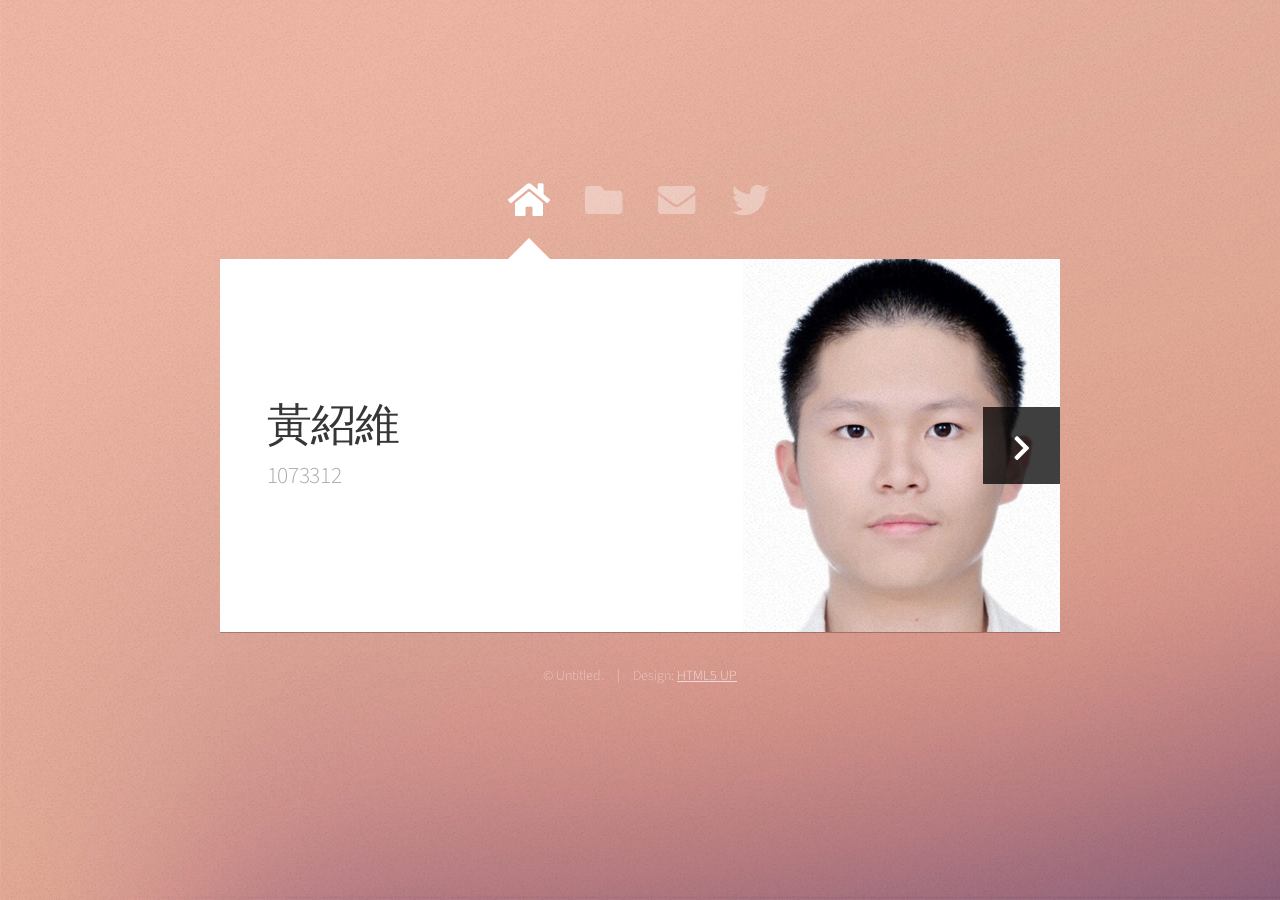
<file: index.html>
<!DOCTYPE HTML>
<html>
	<head>
		<title>Web Fundamentals Workshop</title>
		<meta charset="utf-8" />
		<meta name="viewport" content="width=device-width, initial-scale=1, user-scalable=no" />
		<link rel="stylesheet" href="assets/css/main.css" />
		<noscript><link rel="stylesheet" href="assets/css/noscript.css" /></noscript>
	</head>
	<body class="is-preload">

		<!-- Wrapper-->
			<div id="wrapper">

				<!-- Nav -->
					<nav id="nav">
						<a href="index.html" class="icon solid fa-home"><span>Home</span></a>
						<a href="#work" class="icon solid fa-folder"><span>Work</span></a>
						<a href="#contact" class="icon solid fa-envelope"><span>Contact</span></a>
						<a href="https://twitter.com/ajlkn" class="icon brands fa-twitter"><span>Twitter</span></a>
					</nav>

				<!-- Main -->
					<div id="main">

						<!-- Me -->
							<article id="home" class="panel intro">
								<header>
									<h1>黃紹維</h1>
									<p>1073312</p>
								</header>
								<a href="#work" class="jumplink pic">
									<span class="arrow icon solid fa-chevron-right"><span>See my work</span></span>
									<img src="me.jpg" alt="" />
								</a>
							</article>

						<!-- Work -->
							<article id="work" class="panel">
								<header>
									<h2>Work</h2>
								</header>
								<p>
									Phasellus enim sapien, blandit ullamcorper elementum eu, condimentum eu elit.
									Vestibulum ante ipsum primis in faucibus orci luctus et ultrices posuere cubilia
									luctus elit eget interdum.
								</p>
								<section>
									<div class="row">
										<div class="col-4 col-6-medium col-12-small">
											<a href="food.html" class="image fit"><img src="1.png" alt=""></a>
										</div>
										<div class="col-4 col-6-medium col-12-small">
											<a href="rpg.html" class="image fit"><img src="2.png" alt=""></a>
										</div>
										<div class="col-4 col-6-medium col-12-small">
											<a href="mental_test.html" class="image fit"><img src="3.png" alt=""></a>
										</div>
										<div class="col-4 col-6-medium col-12-small">
											<a href="schedule.html" class="image fit"><img src="4.png" alt=""></a>
										</div>
										<div class="col-4 col-6-medium col-12-small">
											<a href="play.html" class="image fit"><img src="5.png" alt=""></a>
										</div>

									</div>
								</section>
							</article>

						<!-- Contact -->
							<article id="contact" class="panel">
								<header>
									<h2>Contact Me</h2>
								</header>
								<form action="#" method="post">
									<div>
										<div class="row">
											<div class="col-6 col-12-medium">
												<input type="text" name="name" placeholder="Name" />
											</div>
											<div class="col-6 col-12-medium">
												<input type="text" name="email" placeholder="Email" />
											</div>
											<div class="col-12">
												<input type="text" name="subject" placeholder="Subject" />
											</div>
											<div class="col-12">
												<textarea name="message" placeholder="Message" rows="6"></textarea>
											</div>
											<div class="col-12">
												<input type="submit" value="Send Message" />
											</div>
										</div>
									</div>
								</form>
							</article>

					</div>

				<!-- Footer -->
					<div id="footer">
						<ul class="copyright">
							<li>&copy; Untitled.</li><li>Design: <a href="http://html5up.net">HTML5 UP</a></li>
						</ul>
					</div>

			</div>

		<!-- Scripts -->
			<script src="assets/js/jquery.min.js"></script>
			<script src="assets/js/browser.min.js"></script>
			<script src="assets/js/breakpoints.min.js"></script>
			<script src="assets/js/util.js"></script>
			<script src="assets/js/main.js"></script>

	</body>
</html>
</file>
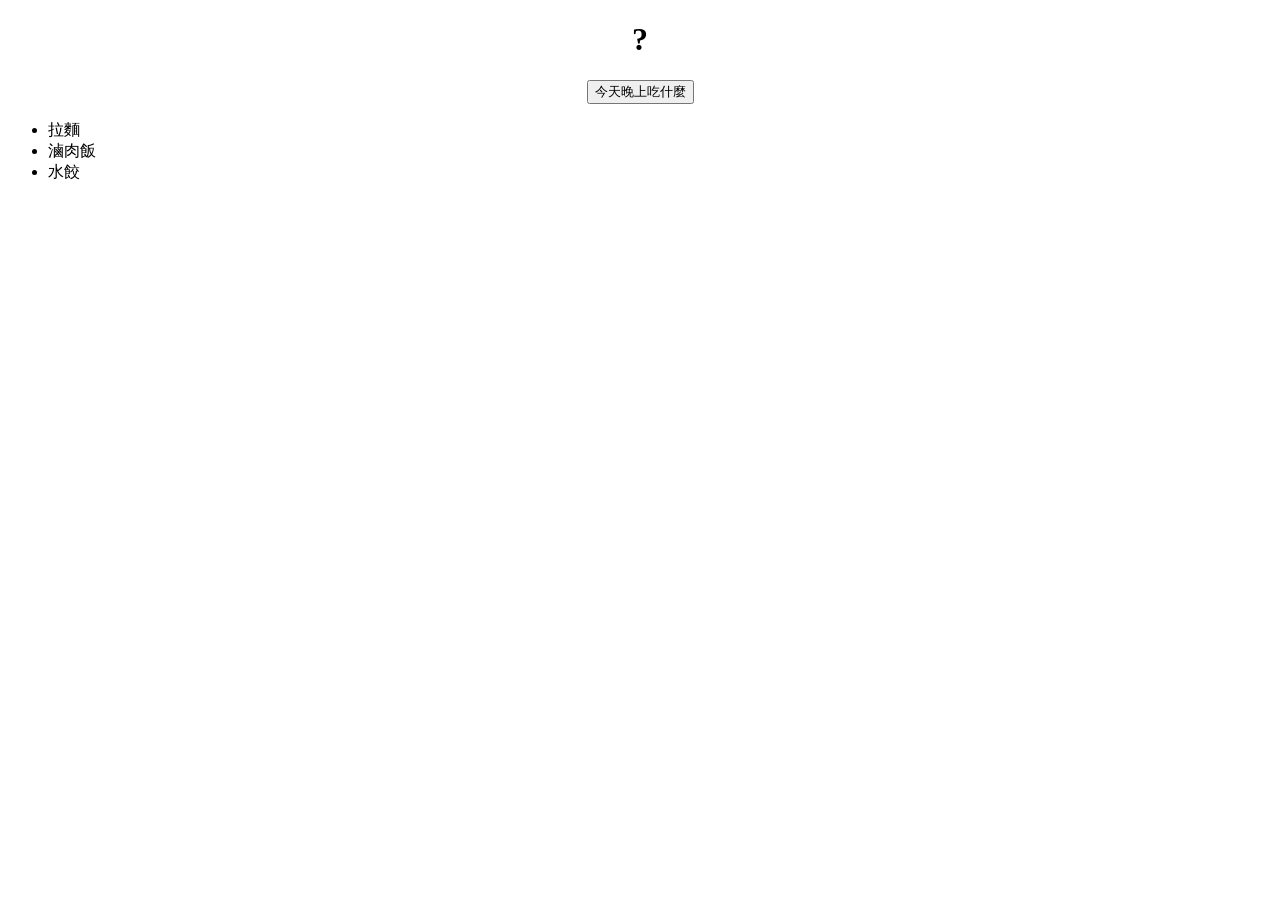
<file: food/index.html>
<!DOCTYPE html>
<html>
<head>
<meta charset="utf-8">
<title></title>
<link rel="stylesheet" href="style.css">
</head>
<body>
<h1>?</h1>
<input type="button" value="今天晚上吃什麼">
<ul>
<li>拉麵</li>
<li>滷肉飯</li>
<li>水餃</li>
</ul>
<script src="https://code.jquery.com/jquery-3.6.0.min.js"></script>
<script src="main.js"></script>
</body>
</html>
</file>
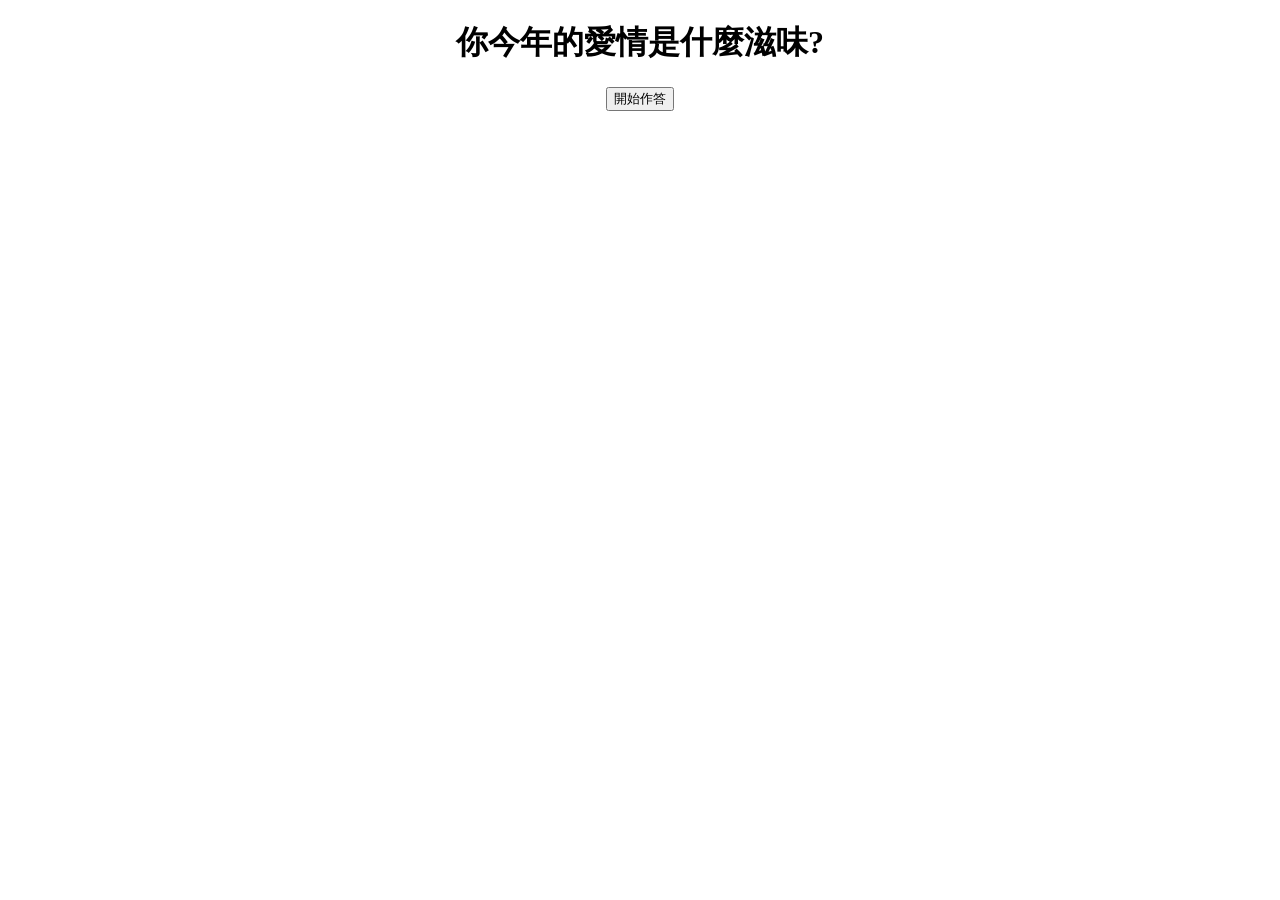
<file: mental_test/index.html>
<!DOCTYPE html>
<html>
    <head>
        <meta charset="utf-8">
        <title>Mind Quiz</title>
        <link rel="stylesheet" href="style.css">
    </head>
    <body>
        <h1>你今年的愛情是什麼滋味?</h1>
        <div>
            <h2 id="question"></h2>
            <div id="options"></div>
        </div>
        <input id="startButton" type="button" value="開始作答">
        <script src="https://code.jquery.com/jquery-3.6.0.min.js"></script>
        <script src="data.js"></script>
        <script src="main.js"></script>
    </body>
</html>
</file>
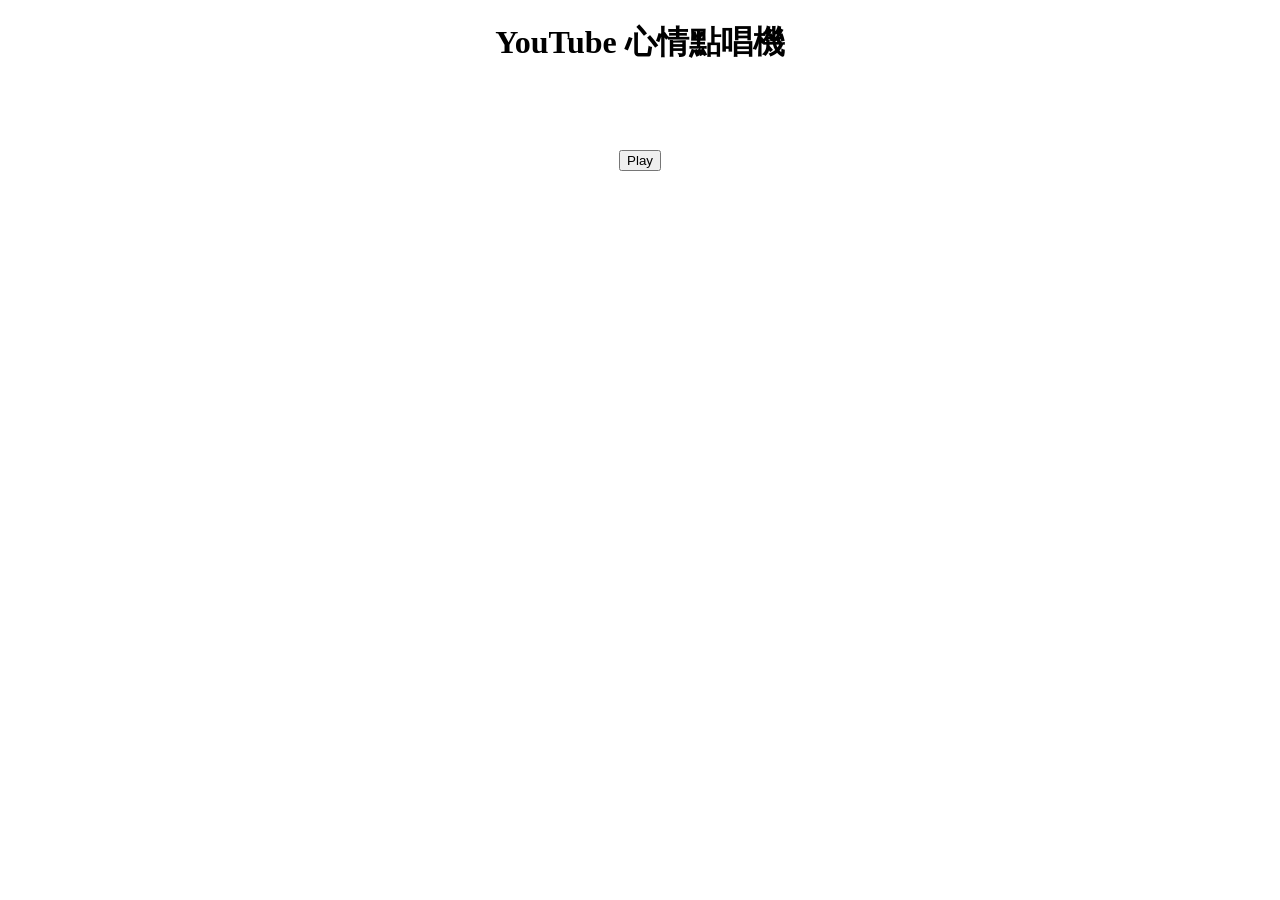
<file: play/index.html>
<!DOCTYPE html>
<html>
<head>
<meta charset="utf-8">
<title></title>
<link rel="stylesheet" href="style.css">
</head>
<body>
<h1>YouTube 心情點唱機</h1>
<h2></h2><!--播放歌曲名稱放這裡-->
<div id="player"></div><!-- YouTube Video Player -->
<br>
<input id="playButton" type="button" value="Play">
<script src="https://code.jquery.com/jquery-3.6.0.min.js"></script>
<script src="https://www.youtube.com/iframe_api"></script>
<script src="playList.js"></script>
<script src="main.js"></script>
</body>
</html>
</file>
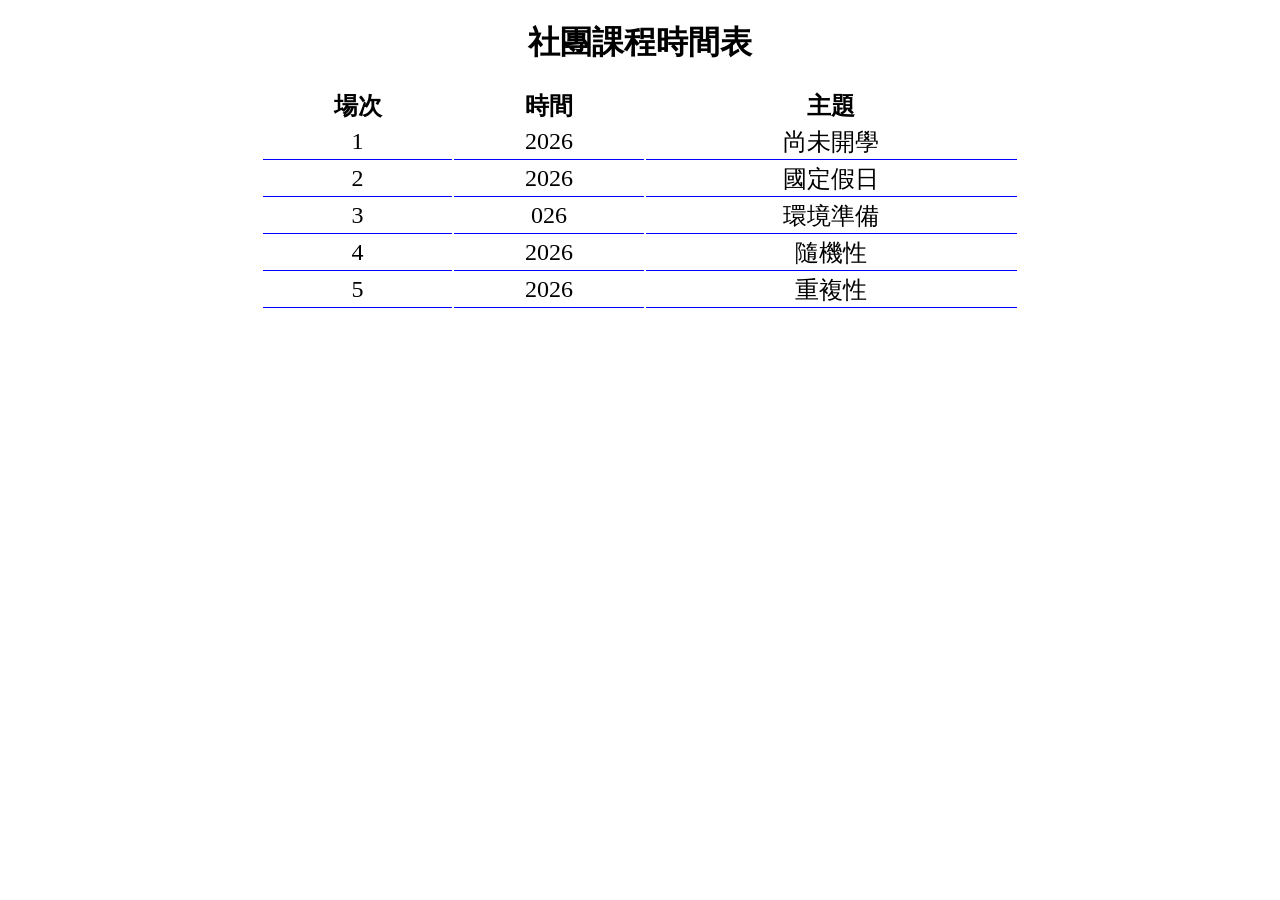
<file: schedule/index.html>
<!DOCTYPE html>
<html>
<head>
<meta charset="utf-8">
<title>Club Course</title>
<link rel="stylesheet" href="style.css">
</head>
<body>
<h1>社團課程時間表</h1>
<table id="courseTable"></table>
<script src="https://code.jquery.com/jquery-3.6.0.min.js"></script>
<script src="topic.js"></script>
<script src="main.js"></script>
</body>
</html>
</file>
<file: assets/css/noscript.css>
/* Wrapper */

	#wrapper {
		opacity: 1 !important;
	}

/* Nav */

	#nav a {
		opacity: 1.0;
	}

		#nav a:before, #nav a:after {
			display: none;
		}

		#nav a span {
			top: 0;
			opacity: 1.0;
		}

			#nav a span:after {
				display: none;
			}

/* Main */

	#main {
		background: none;
		box-shadow: none;
	}

		#main > .panel {
			background: #ffffff;
			margin-bottom: 2em;
		}

			#main > .panel:last-child {
				margin-bottom: 0;
			}
</file>
<file: food/style.css>
body{
    text-align: center;
    }
    li{
        text-align: left;
        }
</file>
<file: mental_test/style.css>
body{
    text-align: center;
    }
</file>
<file: play/style.css>
body{
    text-align: center;
    }
    h2{
    /* 預留歌曲名稱顯示空間 */
    height: 32px;
    font-size: medium;
    }
</file>
<file: schedule/style.css>
body{
    text-align: center;
    }
    table{
    width: 60%;
    margin: auto;
    font-size: 1.5em;
    }
    td{
    border-bottom: 1px solid blue;
    }
</file>
<file: assets/css/main.css>
@import url("https://fonts.googleapis.com/css?family=Source+Sans+Pro:300,400,300italic,400italic");
@import url("fontawesome-all.min.css");

html, body, div, span, applet, object,
iframe, h1, h2, h3, h4, h5, h6, p, blockquote,
pre, a, abbr, acronym, address, big, cite,
code, del, dfn, em, img, ins, kbd, q, s, samp,
small, strike, strong, sub, sup, tt, var, b,
u, i, center, dl, dt, dd, ol, ul, li, fieldset,
form, label, legend, table, caption, tbody,
tfoot, thead, tr, th, td, article, aside,
canvas, details, embed, figure, figcaption,
footer, header, hgroup, menu, nav, output, ruby,
section, summary, time, mark, audio, video {
	margin: 0;
	padding: 0;
	border: 0;
	font-size: 100%;
	font: inherit;
	vertical-align: baseline;}

article, aside, details, figcaption, figure,
footer, header, hgroup, menu, nav, section {
	display: block;}

body {
	line-height: 1;
}

ol, ul {
	list-style: none;
}

blockquote, q {
	quotes: none;
}

	blockquote:before, blockquote:after, q:before, q:after {
		content: '';
		content: none;
	}

table {
	border-collapse: collapse;
	border-spacing: 0;
}

body {
	-webkit-text-size-adjust: none;
}

mark {
	background-color: transparent;
	color: inherit;
}

input::-moz-focus-inner {
	border: 0;
	padding: 0;
}

input, select, textarea {
	-moz-appearance: none;
	-webkit-appearance: none;
	-ms-appearance: none;
	appearance: none;
}

/* Row */

	.row {
		display: flex;
		flex-wrap: wrap;
		box-sizing: border-box;
		align-items: stretch;
	}

		.row > * {
			box-sizing: border-box;
		}

		.row.gtr-uniform > * > :last-child {
			margin-bottom: 0;
		}

		.row.aln-left {
			justify-content: flex-start;
		}

		.row.aln-center {
			justify-content: center;
		}

		.row.aln-right {
			justify-content: flex-end;
		}

		.row.aln-top {
			align-items: flex-start;
		}

		.row.aln-middle {
			align-items: center;
		}

		.row.aln-bottom {
			align-items: flex-end;
		}

		.row > .imp {
			order: -1;
		}

		.row > .col-1 {
			width: 8.33333%;
		}

		.row > .off-1 {
			margin-left: 8.33333%;
		}

		.row > .col-2 {
			width: 16.66667%;
		}

		.row > .off-2 {
			margin-left: 16.66667%;
		}

		.row > .col-3 {
			width: 25%;
		}

		.row > .off-3 {
			margin-left: 25%;
		}

		.row > .col-4 {
			width: 33.33333%;
		}

		.row > .off-4 {
			margin-left: 33.33333%;
		}

		.row > .col-5 {
			width: 41.66667%;
		}

		.row > .off-5 {
			margin-left: 41.66667%;
		}

		.row > .col-6 {
			width: 50%;
		}

		.row > .off-6 {
			margin-left: 50%;
		}

		.row > .col-7 {
			width: 58.33333%;
		}

		.row > .off-7 {
			margin-left: 58.33333%;
		}

		.row > .col-8 {
			width: 66.66667%;
		}

		.row > .off-8 {
			margin-left: 66.66667%;
		}

		.row > .col-9 {
			width: 75%;
		}

		.row > .off-9 {
			margin-left: 75%;
		}

		.row > .col-10 {
			width: 83.33333%;
		}

		.row > .off-10 {
			margin-left: 83.33333%;
		}

		.row > .col-11 {
			width: 91.66667%;
		}

		.row > .off-11 {
			margin-left: 91.66667%;
		}

		.row > .col-12 {
			width: 100%;
		}

		.row > .off-12 {
			margin-left: 100%;
		}

		.row.gtr-0 {
			margin-top: 0em;
			margin-left: 0em;
		}

			.row.gtr-0 > * {
				padding: 0em 0 0 0em;
			}

			.row.gtr-0.gtr-uniform {
				margin-top: 0em;
			}

				.row.gtr-0.gtr-uniform > * {
					padding-top: 0em;
				}

		.row.gtr-25 {
			margin-top: -0.3125em;
			margin-left: -0.3125em;
		}

			.row.gtr-25 > * {
				padding: 0.3125em 0 0 0.3125em;
			}

			.row.gtr-25.gtr-uniform {
				margin-top: -0.3125em;
			}

				.row.gtr-25.gtr-uniform > * {
					padding-top: 0.3125em;
				}

		.row.gtr-50 {
			margin-top: -0.625em;
			margin-left: -0.625em;
		}

			.row.gtr-50 > * {
				padding: 0.625em 0 0 0.625em;
			}

			.row.gtr-50.gtr-uniform {
				margin-top: -0.625em;
			}

				.row.gtr-50.gtr-uniform > * {
					padding-top: 0.625em;
				}

		.row {
			margin-top: -1.25em;
			margin-left: -1.25em;
		}

			.row > * {
				padding: 1.25em 0 0 1.25em;
			}

			.row.gtr-uniform {
				margin-top: -1.25em;
			}

				.row.gtr-uniform > * {
					padding-top: 1.25em;
				}

		.row.gtr-150 {
			margin-top: -1.875em;
			margin-left: -1.875em;
		}

			.row.gtr-150 > * {
				padding: 1.875em 0 0 1.875em;
			}

			.row.gtr-150.gtr-uniform {
				margin-top: -1.875em;
			}

				.row.gtr-150.gtr-uniform > * {
					padding-top: 1.875em;
				}

		.row.gtr-200 {
			margin-top: -2.5em;
			margin-left: -2.5em;
		}

			.row.gtr-200 > * {
				padding: 2.5em 0 0 2.5em;
			}

			.row.gtr-200.gtr-uniform {
				margin-top: -2.5em;
			}

				.row.gtr-200.gtr-uniform > * {
					padding-top: 2.5em;
				}

		@media screen and (max-width: 1680px) {

			.row {
				display: flex;
				flex-wrap: wrap;
				box-sizing: border-box;
				align-items: stretch;
			}

				.row > * {
					box-sizing: border-box;
				}

				.row.gtr-uniform > * > :last-child {
					margin-bottom: 0;
				}

				.row.aln-left {
					justify-content: flex-start;
				}

				.row.aln-center {
					justify-content: center;
				}

				.row.aln-right {
					justify-content: flex-end;
				}

				.row.aln-top {
					align-items: flex-start;
				}

				.row.aln-middle {
					align-items: center;
				}

				.row.aln-bottom {
					align-items: flex-end;
				}

				.row > .imp-xlarge {
					order: -1;
				}

				.row > .col-1-xlarge {
					width: 8.33333%;
				}

				.row > .off-1-xlarge {
					margin-left: 8.33333%;
				}

				.row > .col-2-xlarge {
					width: 16.66667%;
				}

				.row > .off-2-xlarge {
					margin-left: 16.66667%;
				}

				.row > .col-3-xlarge {
					width: 25%;
				}

				.row > .off-3-xlarge {
					margin-left: 25%;
				}

				.row > .col-4-xlarge {
					width: 33.33333%;
				}

				.row > .off-4-xlarge {
					margin-left: 33.33333%;
				}

				.row > .col-5-xlarge {
					width: 41.66667%;
				}

				.row > .off-5-xlarge {
					margin-left: 41.66667%;
				}

				.row > .col-6-xlarge {
					width: 50%;
				}

				.row > .off-6-xlarge {
					margin-left: 50%;
				}

				.row > .col-7-xlarge {
					width: 58.33333%;
				}

				.row > .off-7-xlarge {
					margin-left: 58.33333%;
				}

				.row > .col-8-xlarge {
					width: 66.66667%;
				}

				.row > .off-8-xlarge {
					margin-left: 66.66667%;
				}

				.row > .col-9-xlarge {
					width: 75%;
				}

				.row > .off-9-xlarge {
					margin-left: 75%;
				}

				.row > .col-10-xlarge {
					width: 83.33333%;
				}

				.row > .off-10-xlarge {
					margin-left: 83.33333%;
				}

				.row > .col-11-xlarge {
					width: 91.66667%;
				}

				.row > .off-11-xlarge {
					margin-left: 91.66667%;
				}

				.row > .col-12-xlarge {
					width: 100%;
				}

				.row > .off-12-xlarge {
					margin-left: 100%;
				}

				.row.gtr-0 {
					margin-top: 0em;
					margin-left: 0em;
				}

					.row.gtr-0 > * {
						padding: 0em 0 0 0em;
					}

					.row.gtr-0.gtr-uniform {
						margin-top: 0em;
					}

						.row.gtr-0.gtr-uniform > * {
							padding-top: 0em;
						}

				.row.gtr-25 {
					margin-top: -0.3125em;
					margin-left: -0.3125em;
				}

					.row.gtr-25 > * {
						padding: 0.3125em 0 0 0.3125em;
					}

					.row.gtr-25.gtr-uniform {
						margin-top: -0.3125em;
					}

						.row.gtr-25.gtr-uniform > * {
							padding-top: 0.3125em;
						}

				.row.gtr-50 {
					margin-top: -0.625em;
					margin-left: -0.625em;
				}

					.row.gtr-50 > * {
						padding: 0.625em 0 0 0.625em;
					}

					.row.gtr-50.gtr-uniform {
						margin-top: -0.625em;
					}

						.row.gtr-50.gtr-uniform > * {
							padding-top: 0.625em;
						}

				.row {
					margin-top: -1.25em;
					margin-left: -1.25em;
				}

					.row > * {
						padding: 1.25em 0 0 1.25em;
					}

					.row.gtr-uniform {
						margin-top: -1.25em;
					}

						.row.gtr-uniform > * {
							padding-top: 1.25em;
						}

				.row.gtr-150 {
					margin-top: -1.875em;
					margin-left: -1.875em;
				}

					.row.gtr-150 > * {
						padding: 1.875em 0 0 1.875em;
					}

					.row.gtr-150.gtr-uniform {
						margin-top: -1.875em;
					}

						.row.gtr-150.gtr-uniform > * {
							padding-top: 1.875em;
						}

				.row.gtr-200 {
					margin-top: -2.5em;
					margin-left: -2.5em;
				}

					.row.gtr-200 > * {
						padding: 2.5em 0 0 2.5em;
					}

					.row.gtr-200.gtr-uniform {
						margin-top: -2.5em;
					}

						.row.gtr-200.gtr-uniform > * {
							padding-top: 2.5em;
						}

		}

		@media screen and (max-width: 1280px) {

			.row {
				display: flex;
				flex-wrap: wrap;
				box-sizing: border-box;
				align-items: stretch;
			}

				.row > * {
					box-sizing: border-box;
				}

				.row.gtr-uniform > * > :last-child {
					margin-bottom: 0;
				}

				.row.aln-left {
					justify-content: flex-start;
				}

				.row.aln-center {
					justify-content: center;
				}

				.row.aln-right {
					justify-content: flex-end;
				}

				.row.aln-top {
					align-items: flex-start;
				}

				.row.aln-middle {
					align-items: center;
				}

				.row.aln-bottom {
					align-items: flex-end;
				}

				.row > .imp-large {
					order: -1;
				}

				.row > .col-1-large {
					width: 8.33333%;
				}

				.row > .off-1-large {
					margin-left: 8.33333%;
				}

				.row > .col-2-large {
					width: 16.66667%;
				}

				.row > .off-2-large {
					margin-left: 16.66667%;
				}

				.row > .col-3-large {
					width: 25%;
				}

				.row > .off-3-large {
					margin-left: 25%;
				}

				.row > .col-4-large {
					width: 33.33333%;
				}

				.row > .off-4-large {
					margin-left: 33.33333%;
				}

				.row > .col-5-large {
					width: 41.66667%;
				}

				.row > .off-5-large {
					margin-left: 41.66667%;
				}

				.row > .col-6-large {
					width: 50%;
				}

				.row > .off-6-large {
					margin-left: 50%;
				}

				.row > .col-7-large {
					width: 58.33333%;
				}

				.row > .off-7-large {
					margin-left: 58.33333%;
				}

				.row > .col-8-large {
					width: 66.66667%;
				}

				.row > .off-8-large {
					margin-left: 66.66667%;
				}

				.row > .col-9-large {
					width: 75%;
				}

				.row > .off-9-large {
					margin-left: 75%;
				}

				.row > .col-10-large {
					width: 83.33333%;
				}

				.row > .off-10-large {
					margin-left: 83.33333%;
				}

				.row > .col-11-large {
					width: 91.66667%;
				}

				.row > .off-11-large {
					margin-left: 91.66667%;
				}

				.row > .col-12-large {
					width: 100%;
				}

				.row > .off-12-large {
					margin-left: 100%;
				}

				.row.gtr-0 {
					margin-top: 0em;
					margin-left: 0em;
				}

					.row.gtr-0 > * {
						padding: 0em 0 0 0em;
					}

					.row.gtr-0.gtr-uniform {
						margin-top: 0em;
					}

						.row.gtr-0.gtr-uniform > * {
							padding-top: 0em;
						}

				.row.gtr-25 {
					margin-top: -0.3125em;
					margin-left: -0.3125em;
				}

					.row.gtr-25 > * {
						padding: 0.3125em 0 0 0.3125em;
					}

					.row.gtr-25.gtr-uniform {
						margin-top: -0.3125em;
					}

						.row.gtr-25.gtr-uniform > * {
							padding-top: 0.3125em;
						}

				.row.gtr-50 {
					margin-top: -0.625em;
					margin-left: -0.625em;
				}

					.row.gtr-50 > * {
						padding: 0.625em 0 0 0.625em;
					}

					.row.gtr-50.gtr-uniform {
						margin-top: -0.625em;
					}

						.row.gtr-50.gtr-uniform > * {
							padding-top: 0.625em;
						}

				.row {
					margin-top: -1.25em;
					margin-left: -1.25em;
				}

					.row > * {
						padding: 1.25em 0 0 1.25em;
					}

					.row.gtr-uniform {
						margin-top: -1.25em;
					}

						.row.gtr-uniform > * {
							padding-top: 1.25em;
						}

				.row.gtr-150 {
					margin-top: -1.875em;
					margin-left: -1.875em;
				}

					.row.gtr-150 > * {
						padding: 1.875em 0 0 1.875em;
					}

					.row.gtr-150.gtr-uniform {
						margin-top: -1.875em;
					}

						.row.gtr-150.gtr-uniform > * {
							padding-top: 1.875em;
						}

				.row.gtr-200 {
					margin-top: -2.5em;
					margin-left: -2.5em;
				}

					.row.gtr-200 > * {
						padding: 2.5em 0 0 2.5em;
					}

					.row.gtr-200.gtr-uniform {
						margin-top: -2.5em;
					}

						.row.gtr-200.gtr-uniform > * {
							padding-top: 2.5em;
						}

		}

		@media screen and (max-width: 980px) {

			.row {
				display: flex;
				flex-wrap: wrap;
				box-sizing: border-box;
				align-items: stretch;
			}

				.row > * {
					box-sizing: border-box;
				}

				.row.gtr-uniform > * > :last-child {
					margin-bottom: 0;
				}

				.row.aln-left {
					justify-content: flex-start;
				}

				.row.aln-center {
					justify-content: center;
				}

				.row.aln-right {
					justify-content: flex-end;
				}

				.row.aln-top {
					align-items: flex-start;
				}

				.row.aln-middle {
					align-items: center;
				}

				.row.aln-bottom {
					align-items: flex-end;
				}

				.row > .imp-medium {
					order: -1;
				}

				.row > .col-1-medium {
					width: 8.33333%;
				}

				.row > .off-1-medium {
					margin-left: 8.33333%;
				}

				.row > .col-2-medium {
					width: 16.66667%;
				}

				.row > .off-2-medium {
					margin-left: 16.66667%;
				}

				.row > .col-3-medium {
					width: 25%;
				}

				.row > .off-3-medium {
					margin-left: 25%;
				}

				.row > .col-4-medium {
					width: 33.33333%;
				}

				.row > .off-4-medium {
					margin-left: 33.33333%;
				}

				.row > .col-5-medium {
					width: 41.66667%;
				}

				.row > .off-5-medium {
					margin-left: 41.66667%;
				}

				.row > .col-6-medium {
					width: 50%;
				}

				.row > .off-6-medium {
					margin-left: 50%;
				}

				.row > .col-7-medium {
					width: 58.33333%;
				}

				.row > .off-7-medium {
					margin-left: 58.33333%;
				}

				.row > .col-8-medium {
					width: 66.66667%;
				}

				.row > .off-8-medium {
					margin-left: 66.66667%;
				}

				.row > .col-9-medium {
					width: 75%;
				}

				.row > .off-9-medium {
					margin-left: 75%;
				}

				.row > .col-10-medium {
					width: 83.33333%;
				}

				.row > .off-10-medium {
					margin-left: 83.33333%;
				}

				.row > .col-11-medium {
					width: 91.66667%;
				}

				.row > .off-11-medium {
					margin-left: 91.66667%;
				}

				.row > .col-12-medium {
					width: 100%;
				}

				.row > .off-12-medium {
					margin-left: 100%;
				}

				.row.gtr-0 {
					margin-top: 0em;
					margin-left: 0em;
				}

					.row.gtr-0 > * {
						padding: 0em 0 0 0em;
					}

					.row.gtr-0.gtr-uniform {
						margin-top: 0em;
					}

						.row.gtr-0.gtr-uniform > * {
							padding-top: 0em;
						}

				.row.gtr-25 {
					margin-top: -0.3125em;
					margin-left: -0.3125em;
				}

					.row.gtr-25 > * {
						padding: 0.3125em 0 0 0.3125em;
					}

					.row.gtr-25.gtr-uniform {
						margin-top: -0.3125em;
					}

						.row.gtr-25.gtr-uniform > * {
							padding-top: 0.3125em;
						}

				.row.gtr-50 {
					margin-top: -0.625em;
					margin-left: -0.625em;
				}

					.row.gtr-50 > * {
						padding: 0.625em 0 0 0.625em;
					}

					.row.gtr-50.gtr-uniform {
						margin-top: -0.625em;
					}

						.row.gtr-50.gtr-uniform > * {
							padding-top: 0.625em;
						}

				.row {
					margin-top: -1.25em;
					margin-left: -1.25em;
				}

					.row > * {
						padding: 1.25em 0 0 1.25em;
					}

					.row.gtr-uniform {
						margin-top: -1.25em;
					}

						.row.gtr-uniform > * {
							padding-top: 1.25em;
						}

				.row.gtr-150 {
					margin-top: -1.875em;
					margin-left: -1.875em;
				}

					.row.gtr-150 > * {
						padding: 1.875em 0 0 1.875em;
					}

					.row.gtr-150.gtr-uniform {
						margin-top: -1.875em;
					}

						.row.gtr-150.gtr-uniform > * {
							padding-top: 1.875em;
						}

				.row.gtr-200 {
					margin-top: -2.5em;
					margin-left: -2.5em;
				}

					.row.gtr-200 > * {
						padding: 2.5em 0 0 2.5em;
					}

					.row.gtr-200.gtr-uniform {
						margin-top: -2.5em;
					}

						.row.gtr-200.gtr-uniform > * {
							padding-top: 2.5em;
						}

		}

		@media screen and (max-width: 736px) {

			.row {
				display: flex;
				flex-wrap: wrap;
				box-sizing: border-box;
				align-items: stretch;
			}

				.row > * {
					box-sizing: border-box;
				}

				.row.gtr-uniform > * > :last-child {
					margin-bottom: 0;
				}

				.row.aln-left {
					justify-content: flex-start;
				}

				.row.aln-center {
					justify-content: center;
				}

				.row.aln-right {
					justify-content: flex-end;
				}

				.row.aln-top {
					align-items: flex-start;
				}

				.row.aln-middle {
					align-items: center;
				}

				.row.aln-bottom {
					align-items: flex-end;
				}

				.row > .imp-small {
					order: -1;
				}

				.row > .col-1-small {
					width: 8.33333%;
				}

				.row > .off-1-small {
					margin-left: 8.33333%;
				}

				.row > .col-2-small {
					width: 16.66667%;
				}

				.row > .off-2-small {
					margin-left: 16.66667%;
				}

				.row > .col-3-small {
					width: 25%;
				}

				.row > .off-3-small {
					margin-left: 25%;
				}

				.row > .col-4-small {
					width: 33.33333%;
				}

				.row > .off-4-small {
					margin-left: 33.33333%;
				}

				.row > .col-5-small {
					width: 41.66667%;
				}

				.row > .off-5-small {
					margin-left: 41.66667%;
				}

				.row > .col-6-small {
					width: 50%;
				}

				.row > .off-6-small {
					margin-left: 50%;
				}

				.row > .col-7-small {
					width: 58.33333%;
				}

				.row > .off-7-small {
					margin-left: 58.33333%;
				}

				.row > .col-8-small {
					width: 66.66667%;
				}

				.row > .off-8-small {
					margin-left: 66.66667%;
				}

				.row > .col-9-small {
					width: 75%;
				}

				.row > .off-9-small {
					margin-left: 75%;
				}

				.row > .col-10-small {
					width: 83.33333%;
				}

				.row > .off-10-small {
					margin-left: 83.33333%;
				}

				.row > .col-11-small {
					width: 91.66667%;
				}

				.row > .off-11-small {
					margin-left: 91.66667%;
				}

				.row > .col-12-small {
					width: 100%;
				}

				.row > .off-12-small {
					margin-left: 100%;
				}

				.row.gtr-0 {
					margin-top: 0em;
					margin-left: 0em;
				}

					.row.gtr-0 > * {
						padding: 0em 0 0 0em;
					}

					.row.gtr-0.gtr-uniform {
						margin-top: 0em;
					}

						.row.gtr-0.gtr-uniform > * {
							padding-top: 0em;
						}

				.row.gtr-25 {
					margin-top: -0.3125em;
					margin-left: -0.3125em;
				}

					.row.gtr-25 > * {
						padding: 0.3125em 0 0 0.3125em;
					}

					.row.gtr-25.gtr-uniform {
						margin-top: -0.3125em;
					}

						.row.gtr-25.gtr-uniform > * {
							padding-top: 0.3125em;
						}

				.row.gtr-50 {
					margin-top: -0.625em;
					margin-left: -0.625em;
				}

					.row.gtr-50 > * {
						padding: 0.625em 0 0 0.625em;
					}

					.row.gtr-50.gtr-uniform {
						margin-top: -0.625em;
					}

						.row.gtr-50.gtr-uniform > * {
							padding-top: 0.625em;
						}

				.row {
					margin-top: -1.25em;
					margin-left: -1.25em;
				}

					.row > * {
						padding: 1.25em 0 0 1.25em;
					}

					.row.gtr-uniform {
						margin-top: -1.25em;
					}

						.row.gtr-uniform > * {
							padding-top: 1.25em;
						}

				.row.gtr-150 {
					margin-top: -1.875em;
					margin-left: -1.875em;
				}

					.row.gtr-150 > * {
						padding: 1.875em 0 0 1.875em;
					}

					.row.gtr-150.gtr-uniform {
						margin-top: -1.875em;
					}

						.row.gtr-150.gtr-uniform > * {
							padding-top: 1.875em;
						}

				.row.gtr-200 {
					margin-top: -2.5em;
					margin-left: -2.5em;
				}

					.row.gtr-200 > * {
						padding: 2.5em 0 0 2.5em;
					}

					.row.gtr-200.gtr-uniform {
						margin-top: -2.5em;
					}

						.row.gtr-200.gtr-uniform > * {
							padding-top: 2.5em;
						}

		}

/* Basic */

	html {
		box-sizing: border-box;
	}

	*, *:before, *:after {
		box-sizing: inherit;
	}

	body {
		background-image: url("images/overlay.png"), url("images/bg.jpg");
		background-repeat: repeat, no-repeat;
		background-size: auto, 100% 100%;
		background-attachment: fixed;
		overflow-y: scroll;
	}

		body.is-preload *, body.is-preload *:before, body.is-preload *:after {
			-moz-animation: none !important;
			-webkit-animation: none !important;
			-ms-animation: none !important;
			animation: none !important;
			-moz-transition: none !important;
			-webkit-transition: none !important;
			-ms-transition: none !important;
			transition: none !important;
		}

	body, input, textarea, select {
		font-family: 'Source Sans Pro', sans-serif;
		font-weight: 300;
		color: #777777;
		font-size: 20pt;
		line-height: 1.75em;
	}

		@media screen and (max-width: 1680px) {

			body, input, textarea, select {
				font-size: 15pt;
			}

		}

		@media screen and (max-width: 1280px) {

			body, input, textarea, select {
				font-size: 14pt;
			}

		}

		@media screen and (max-width: 736px) {

			body, input, textarea, select {
				font-size: 12pt;
			}

		}

		@media screen and (max-width: 360px) {

			body, input, textarea, select {
				font-size: 11pt;
			}

		}

	strong, b, h1, h2, h3, h4, h5, h6 {
		font-weight: 400;
		color: #363636;
	}

	h1 {
		font-size: 2.4em;
		letter-spacing: -0.015em;
	}

	h2 {
		font-size: 1.8em;
		letter-spacing: -0.015em;
	}

	h3, h4, h5, h6 {
		font-size: 1.25em;
		letter-spacing: -0.015em;
	}

	@media screen and (max-width: 736px) {

		h1 {
			font-size: 1.75em;
		}

		h2 {
			font-size: 1.375em;
		}

		h3, h4, h5, h6 {
			font-size: 1em;
		}

	}

	blockquote {
		border-left: solid 0.5em #ddd;
		padding: 1em 0 1em 2em;
		font-style: italic;
	}

	em, i {
		font-style: italic;
	}

	hr {
		border: 0;
		border-top: solid 1px #ddd;
		padding: 1.5em 0 0 0;
		margin: 1.75em 0 0 0;
	}

	sub {
		position: relative;
		top: 0.5em;
		font-size: 0.8em;
	}

	sup {
		position: relative;
		top: -0.5em;
		font-size: 0.8em;
	}

	br.clear {
		clear: both;
	}

	p, ul, ol, dl, table, blockquote, form {
		margin-bottom: 2em;
	}

/* Table */

	table {
		width: 100%;
	}

		table.default tbody tr {
			border-bottom: solid 1px #f4f4f4;
		}

		table.default td {
			padding: 0.5em 1em 0.5em 1em;
		}

		table.default th {
			text-align: left;
			font-weight: 400;
			padding: 0.5em 1em 0.5em 1em;
		}

		table.default thead {
			border-bottom: solid 2px #f4f4f4;
		}

/* Form */

	form label {
		display: block;
		font-weight: 400;
		color: #363636;
		margin: 0 0 1em 0;
	}

	form input[type="text"],
	form input[type="email"],
	form input[type="password"],
	form select,
	form textarea {
		-webkit-appearance: none;
		border: 0;
		background: #f4f4f4;
		padding: 0.75em;
		width: 100%;
		-moz-transition: background-color .25s ease-in-out;
		-webkit-transition: background-color .25s ease-in-out;
		-ms-transition: background-color .25s ease-in-out;
		transition: background-color .25s ease-in-out;
	}

		form input[type="text"]:focus,
		form input[type="email"]:focus,
		form input[type="password"]:focus,
		form select:focus,
		form textarea:focus {
			background: #f8f8f8;
		}

	form input[type="text"],
	form input[type="email"],
	form input[type="password"],
	form select {
		line-height: 1.35em;
	}

	form ::-webkit-input-placeholder {
		color: #999;
	}

	form :-moz-placeholder {
		color: #999;
	}

	form ::-moz-placeholder {
		color: #999;
	}

	form :-ms-input-placeholder {
		color: #999;
	}

/* Section/Article */

	section, article {
		margin-bottom: 3em;
	}

		section > :last-child, section:last-child, article > :last-child, article:last-child {
			margin-bottom: 0;
		}

	header {
		margin: 0 0 1.5em 0;
	}

		header > p {
			margin: 0.5em 0 0 0;
			color: #aaa;
		}

		@media screen and (max-width: 736px) {

			header {
				margin: 0 0 1em 0;
			}

		}

/* Image */

	.image {
		display: inline-block;
	}

		.image img {
			display: block;
			width: 100%;
		}

		.image.fit {
			display: block;
			width: 100%;
		}

		.image.featured {
			display: block;
			width: 100%;
			margin: 0 0 2em 0;
		}

		.image.left {
			float: left;
			margin: 0 2em 2em 0;
		}

		.image.centered {
			display: block;
			margin: 0 0 2em 0;
		}

			.image.centered img {
				margin: 0 auto;
				width: auto;
			}

/* Button */

	input[type="button"],
	input[type="submit"],
	input[type="reset"],
	button,
	.button {
		-moz-transition: background-color .25s ease-in-out;
		-webkit-transition: background-color .25s ease-in-out;
		-ms-transition: background-color .25s ease-in-out;
		transition: background-color .25s ease-in-out;
		-webkit-appearance: none;
		display: inline-block;
		background-color: #222222;
		color: #ffffff;
		border: 0;
		cursor: pointer;
		outline: 0;
		padding: 0.7em 1.5em 0.7em 1.5em;
	}

		input[type="button"]:hover,
		input[type="submit"]:hover,
		input[type="reset"]:hover,
		button:hover,
		.button:hover {
			background-color: #333333;
		}

		input[type="button"]:active,
		input[type="submit"]:active,
		input[type="reset"]:active,
		button:active,
		.button:active {
			background-color: #444444;
		}

		input[type="button"].alt,
		input[type="submit"].alt,
		input[type="reset"].alt,
		button.alt,
		.button.alt {
			background-color: #777777;
		}

			input[type="button"].alt:hover,
			input[type="submit"].alt:hover,
			input[type="reset"].alt:hover,
			button.alt:hover,
			.button.alt:hover {
				background-color: #888888;
			}

			input[type="button"].alt:active,
			input[type="submit"].alt:active,
			input[type="reset"].alt:active,
			button.alt:active,
			.button.alt:active {
				background-color: #999999;
			}

		input[type="button"].small,
		input[type="submit"].small,
		input[type="reset"].small,
		button.small,
		.button.small {
			font-size: 0.75em;
		}

		input[type="button"].large,
		input[type="submit"].large,
		input[type="reset"].large,
		button.large,
		.button.large {
			font-size: 1.25em;
			padding: 0.5em 1.25em 0.5em 1.25em;
		}

		input[type="button"].xlarge,
		input[type="submit"].xlarge,
		input[type="reset"].xlarge,
		button.xlarge,
		.button.xlarge {
			font-size: 1.5em;
			padding: 0.5em 1.25em 0.5em 1.25em;
		}

		@media screen and (max-width: 736px) {

			input[type="button"],
			input[type="submit"],
			input[type="reset"],
			button,
			.button {
				width: 100%;
			}

		}

/* List */

	ul {
		list-style: disc;
		padding-left: 1em;
	}

		ul li {
			padding-left: 0.5em;
		}

	ol {
		list-style: decimal;
		padding-left: 1.25em;
	}

		ol li {
			padding-left: 0.25em;
		}

/* Actions */

	ul.actions {
		list-style: none;
		padding-left: 0;
	}

		ul.actions li {
			display: inline-block;
			padding-left: 0;
			margin: 0 0 0 0.5em;
		}

			ul.actions li:first-child {
				margin-left: 0;
			}

		@media screen and (max-width: 736px) {

			ul.actions li {
				display: block;
				margin: 0.75em 0 0 0;
			}

				ul.actions li:first-child {
					margin-top: 0;
				}

		}

/* Icons */

	.icon {
		text-decoration: none;
		position: relative;
		text-decoration: none;
	}

		.icon:before {
			-moz-osx-font-smoothing: grayscale;
			-webkit-font-smoothing: antialiased;
			display: inline-block;
			font-style: normal;
			font-variant: normal;
			text-rendering: auto;
			line-height: 1;
			text-transform: none !important;
			font-family: 'Font Awesome 5 Free';
			font-weight: 400;
		}

		.icon.solid:before {
			font-weight: 900;
		}

		.icon.brands:before {
			font-family: 'Font Awesome 5 Brands';
		}

		.icon:before {
			line-height: inherit;
		}

		.icon > .label {
			display: none;
		}

/* Nav */

	#nav {
		text-align: center;
		height: 4.25em;
		cursor: default;
	}

		#nav a {
			position: relative;
			display: inline-block;
			color: #ffffff;
			width: 1em;
			height: 1em;
			line-height: 0.9em;
			font-size: 2.5em;
			margin: 0 0.25em 0 0.25em;
			opacity: 0.35;
			outline: 0;
			-moz-transition: opacity .25s ease-in-out;
			-webkit-transition: opacity .25s ease-in-out;
			-ms-transition: opacity .25s ease-in-out;
			transition: opacity .25s ease-in-out;
		}

			#nav a.icon:before {
				padding-right: 0;
			}

			#nav a:before {
				font-size: 0.8em;
			}

			#nav a:after {
				content: '';
				display: block;
				position: absolute;
				left: 50%;
				bottom: -0.75em;
				margin-left: -0.5em;
				border-bottom: solid 0em #ffffff;
				border-left: solid 0.5em transparent;
				border-right: solid 0.5em transparent;
				-moz-transition: border-bottom-width .25s ease-in-out;
				-webkit-transition: border-bottom-width .25s ease-in-out;
				-ms-transition: border-bottom-width .25s ease-in-out;
				transition: border-bottom-width .25s ease-in-out;
			}

			#nav a span {
				display: block;
				position: absolute;
				background: #222222;
				color: #ffffff;
				top: -2.75em;
				font-size: 0.3em;
				height: 2.25em;
				line-height: 2.25em;
				left: 50%;
				opacity: 0;
				-moz-transition: opacity .25s ease-in-out;
				-webkit-transition: opacity .25s ease-in-out;
				-ms-transition: opacity .25s ease-in-out;
				transition: opacity .25s ease-in-out;
				width: 5.5em;
				margin-left: -2.75em;
			}

				#nav a span:after {
					content: '';
					display: block;
					position: absolute;
					bottom: -0.4em;
					left: 50%;
					margin-left: -0.6em;
					border-top: solid 0.6em #222222;
					border-left: solid 0.6em transparent;
					border-right: solid 0.6em transparent;
				}

			#nav a:hover {
				opacity: 1.0;
			}

				#nav a:hover span {
					opacity: 1.0;
				}

			#nav a.active {
				opacity: 1.0;
			}

				#nav a.active:after {
					border-bottom-width: 0.5em;
				}

		@media screen and (max-width: 980px) {

			#nav a span {
				display: none;
			}

		}

/* Wrapper */

	#wrapper {
		width: 45em;
		margin: 0 auto;
		min-height: 100vh;
		max-width: 100%;
		padding: 4em 0;
		display: -moz-flex;
		display: -webkit-flex;
		display: -ms-flex;
		display: flex;
		-moz-flex-direction: column;
		-webkit-flex-direction: column;
		-ms-flex-direction: column;
		flex-direction: column;
		-moz-align-items: center;
		-webkit-align-items: center;
		-ms-align-items: center;
		align-items: center;
		-moz-justify-content: center;
		-webkit-justify-content: center;
		-ms-justify-content: center;
		justify-content: center;
		-moz-transition: opacity 1s ease-in-out;
		-webkit-transition: opacity 1s ease-in-out;
		-ms-transition: opacity 1s ease-in-out;
		transition: opacity 1s ease-in-out;
	}

		body.is-preload #wrapper {
			opacity: 0;
		}

		@media screen and (max-width: 1280px) {

			#wrapper {
				padding: 3em 0;
				max-width: calc(100% - 6em);
			}

		}

		@media screen and (max-width: 980px) {

			#wrapper {
				padding: 1.5em 0;
				max-width: calc(100% - 8em);
			}

		}

		@media screen and (max-width: 736px) {

			#wrapper {
				padding: 1em 0;
				max-width: calc(100% - 2em);
			}

		}

		@media screen and (max-width: 360px) {

			#wrapper {
				padding: 1em 0;
				max-width: 100%;
			}

		}

/* Main */

	#main {
		position: relative;
		overflow: hidden;
		width: 100%;
		background: #ffffff;
		box-shadow: 0px 1px 0px 0px rgba(0, 0, 0, 0.25);
		-moz-transition: min-height 0.5s ease-in-out, max-height 0.5s ease-in-out;
		-webkit-transition: min-height 0.5s ease-in-out, max-height 0.5s ease-in-out;
		-ms-transition: min-height 0.5s ease-in-out, max-height 0.5s ease-in-out;
		transition: min-height 0.5s ease-in-out, max-height 0.5s ease-in-out;
	}

		#main > .panel {
			-moz-transition: opacity 0.25s ease-in-out;
			-webkit-transition: opacity 0.25s ease-in-out;
			-ms-transition: opacity 0.25s ease-in-out;
			transition: opacity 0.25s ease-in-out;
			margin-bottom: 0;
			position: relative;
			padding: 3.5em 2.5em 2.5em 2.5em;
			width: 100%;
		}

			#main > .panel.inactive {
				opacity: 0;
			}

			@media screen and (max-width: 736px) {

				#main > .panel {
					padding: 2em 1.5em 1.5em 1.5em;
				}

			}

			#main > .panel.intro {
				padding: 0;
				height: 20em;
				display: -moz-flex;
				display: -webkit-flex;
				display: -ms-flex;
				display: flex;
				-moz-flex-direction: row;
				-webkit-flex-direction: row;
				-ms-flex-direction: row;
				flex-direction: row;
				-moz-align-items: center;
				-webkit-align-items: center;
				-ms-align-items: center;
				align-items: center;
			}

				#main > .panel.intro .pic {
					text-decoration: none;
					position: relative;
					-moz-flex-grow: 0;
					-webkit-flex-grow: 0;
					-ms-flex-grow: 0;
					flex-grow: 0;
					-moz-flex-shrink: 0;
					-webkit-flex-shrink: 0;
					-ms-flex-shrink: 0;
					flex-shrink: 0;
					width: 17em;
					height: 100%;
				}

					#main > .panel.intro .pic:before {
						content: '';
						position: absolute;
						top: 0;
						left: 0;
						background: url("images/overlay.png");
						width: 100%;
						height: 100%;
						z-index: 1;
					}

					#main > .panel.intro .pic img {
						position: relative;
						display: block;
						position: absolute;
						top: 0;
						left: 0;
						width: 100%;
						height: 100%;
						-moz-object-fit: cover;
						-webkit-object-fit: cover;
						-ms-object-fit: cover;
						object-fit: cover;
						-moz-object-position: center;
						-webkit-object-position: center;
						-ms-object-position: center;
						object-position: center;
					}

					#main > .panel.intro .pic .arrow {
						display: block;
						position: absolute;
						right: 0;
						top: 50%;
						margin-top: -1.375em;
						width: 2.75em;
						height: 2.75em;
						background: #000;
						background: rgba(0, 0, 0, 0.75);
						color: #ffffff;
						text-align: center;
						line-height: 2.75em;
						font-size: 1.5em;
						z-index: 1;
						-moz-transition: width .15s ease-in-out, padding-right .15s ease-in-out;
						-webkit-transition: width .15s ease-in-out, padding-right .15s ease-in-out;
						-ms-transition: width .15s ease-in-out, padding-right .15s ease-in-out;
						transition: width .15s ease-in-out, padding-right .15s ease-in-out;
					}

						#main > .panel.intro .pic .arrow:before {
							position: relative;
							padding-right: 0;
							top: 0.125em;
						}

						#main > .panel.intro .pic .arrow span {
							display: block;
							text-indent: -9999px;
						}

					#main > .panel.intro .pic:hover .arrow {
						width: 3em;
						padding-right: 0.25em;
					}

				#main > .panel.intro header {
					-moz-flex-grow: 1;
					-webkit-flex-grow: 1;
					-ms-flex-grow: 1;
					flex-grow: 1;
					-moz-flex-shrink: 1;
					-webkit-flex-shrink: 1;
					-ms-flex-shrink: 1;
					flex-shrink: 1;
					padding: 3.5em 2.5em;
					margin-bottom: 0;
					width: 100%;
				}

					#main > .panel.intro header h1 {
						line-height: 1.25em;
						margin-bottom: 0;
					}

					#main > .panel.intro header p {
						letter-spacing: -0.015em;
						font-size: 1.25em;
						margin: 0.25em 0 0 0;
					}

				@media screen and (max-width: 980px) {

					#main > .panel.intro {
						-moz-flex-direction: column;
						-webkit-flex-direction: column;
						-ms-flex-direction: column;
						flex-direction: column;
						height: auto;
					}

						#main > .panel.intro .pic {
							height: 25em;
							width: 100%;
						}

						#main > .panel.intro header {
							padding: 4em;
							text-align: center;
						}

				}

				@media screen and (max-width: 736px) {

					#main > .panel.intro .pic {
						height: 20em;
					}

					#main > .panel.intro header {
						padding: 2.75em 2em 2.5em 2em;
					}

						#main > .panel.intro header p {
							font-size: 1em;
							margin: 0.25em 0 0 0;
						}

				}

/* Footer */

	#footer {
		color: rgba(255, 255, 255, 0.45);
		text-align: center;
		padding: 2em 0 0 0;
		font-size: 0.75em;
	}

		#footer a {
			color: #ddd;
			color: rgba(255, 255, 255, 0.65);
			-moz-transition: color .25s ease-in-out;
			-webkit-transition: color .25s ease-in-out;
			-ms-transition: color .25s ease-in-out;
			transition: color .25s ease-in-out;
		}

			#footer a:hover {
				color: white;
			}

		#footer .copyright {
			list-style: none;
			padding-left: 0;
		}

			#footer .copyright li {
				display: inline-block;
				padding-left: 1em;
				margin-left: 1em;
				border-left: solid 1px rgba(255, 255, 255, 0.25);
				line-height: 1;
			}

				#footer .copyright li:first-child {
					padding-left: 0;
					margin-left: 0;
					border-left: 0;
				}

		@media screen and (max-width: 736px) {

			#footer .copyright li {
				padding-left: 0.5em;
				margin-left: 0.5em;
			}

		}
</file>
